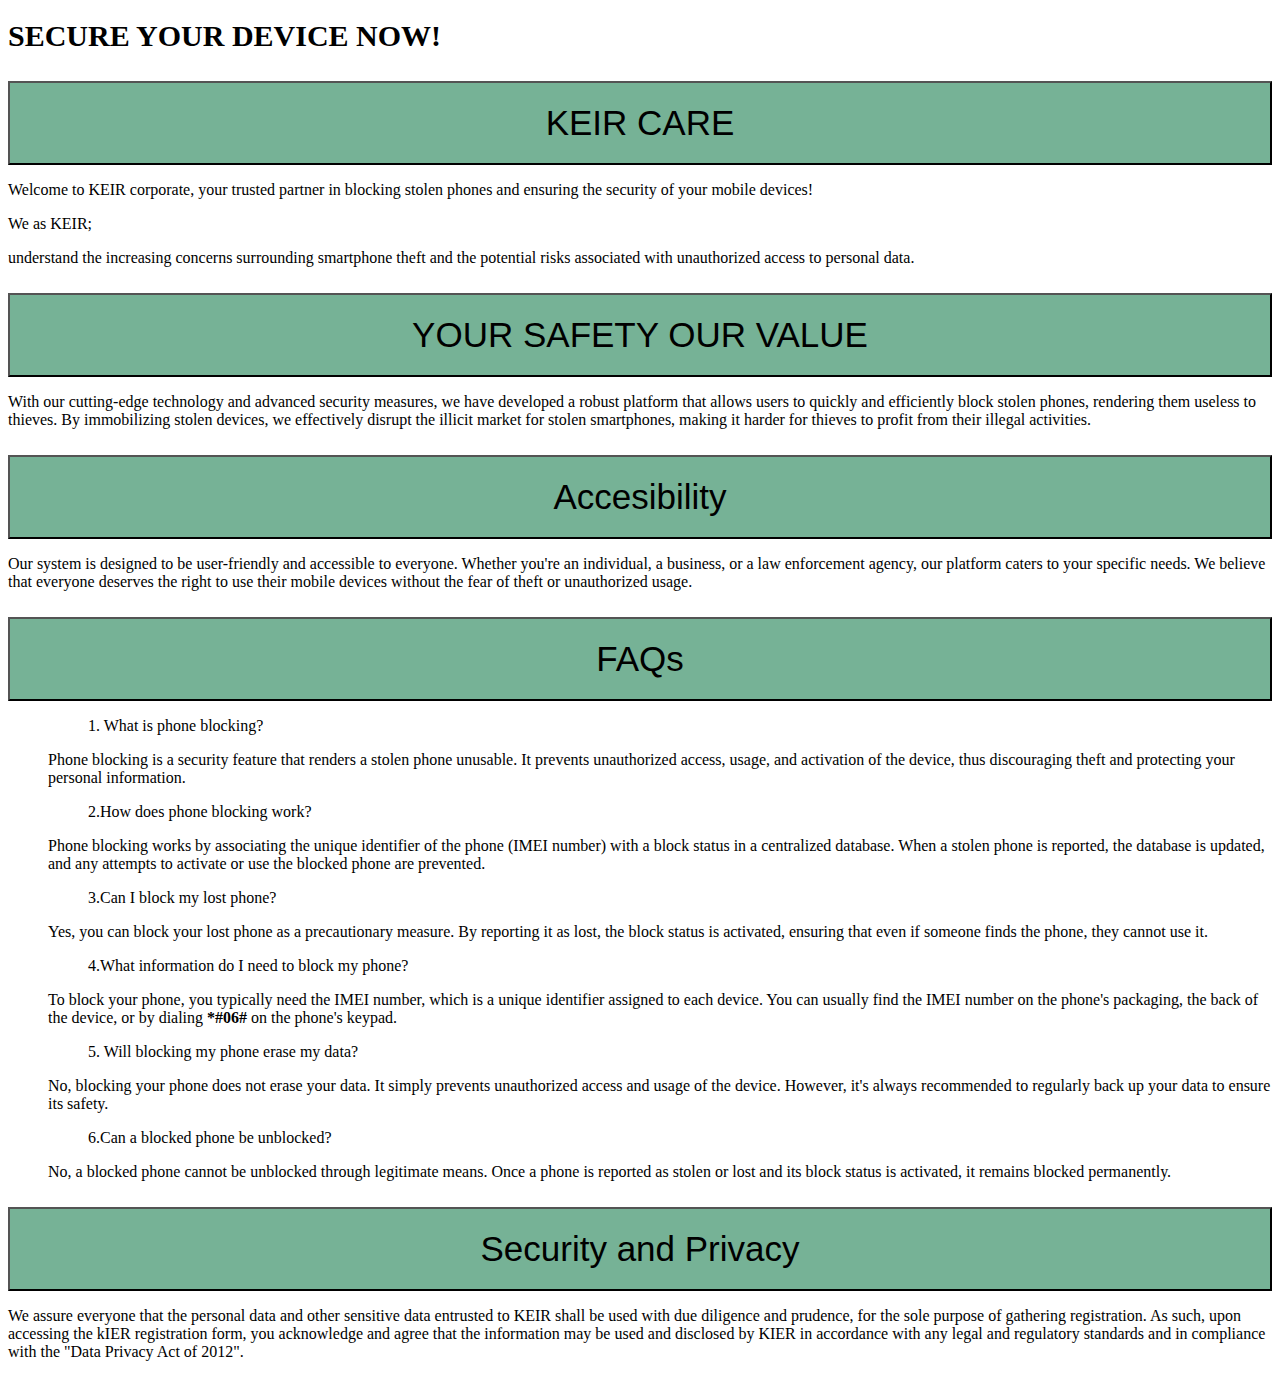
<file: index.html>
<!DOCTYPE html>
  <html>
    <head>
      <title>KEIR - PROJECT</title>
      <link rel="stylesheet" type="text/css" href="style.css">
      <link rel="stylesheet" href="https://fonts.googleapis.com/css2?family=Material+Symbols+Outlined:opsz,wght,FILL,GRAD@20..48,100..700,0..1,-50..200" />
    </head>
      <body>
        <section>
          <div class="main-div">
            <div class="headline">
              <h3><span>SECURE YOUR DEVICE NOW!</span></h3>
            </div>
                  <div>
                    <p><button>KEIR CARE</button></p>
                    <p>
                  Welcome to KEIR corporate, your trusted partner in blocking stolen phones and ensuring the security of your mobile devices! 
                  </p> 
                  <p>We as KEIR;</p>
                    <p>understand the increasing concerns surrounding smartphone theft and the potential risks associated with unauthorized access to personal data.
                    </p>
                    <p><button>YOUR SAFETY OUR VALUE</button></p>
                    <p> With our cutting-edge technology and advanced security measures, we have developed a robust platform that allows users to quickly and efficiently block stolen phones, rendering them useless to thieves. By immobilizing stolen devices, we effectively disrupt the illicit market for stolen smartphones, making it harder for thieves to profit from their illegal activities.
                    </p>
                    <P><button>Accesibility</button></P>
                    <p>
                      Our system is designed to be user-friendly and accessible to everyone. Whether you're an individual, a business, or a law enforcement agency, our platform caters to your specific needs. We believe that everyone deserves the right to use their mobile devices without the fear of theft or unauthorized usage.
                      </p>     
                    </div>
                    <p><button>FAQs</button></p>
                    <ul>
                      <ol>
                        1. What is phone blocking?
                      </ol>
                      <p>Phone blocking is a security feature that renders a stolen phone unusable. It prevents unauthorized access, usage, and activation of the device, thus discouraging theft and protecting your personal information.
                       </p>
                      <ol>
                        2.How does phone blocking work?
                      </ol>
                      <p>Phone blocking works by associating the unique identifier of the phone (IMEI number) with a block status in a centralized database. When a stolen phone is reported, the database is updated, and any attempts to activate or use the blocked phone are prevented.
                        </p>
                      <ol>3.Can I block my lost phone?</ol>
                      <p>Yes, you can block your lost phone as a precautionary measure. By reporting it as lost, the block status is activated, ensuring that even if someone finds the phone, they cannot use it.
                      </p>
                      <ol>
                        4.What information do I need to block my phone?
                      </ol>
                      <p>To block your phone, you typically need the IMEI number, which is a unique identifier assigned to each device. You can usually find the IMEI number on the phone's packaging, the back of the device, or by dialing <strong>*#06#</strong> on the phone's keypad.</p>
                    
                    <ul>
                      5. Will blocking my phone erase my data?
                    </ul>
                    <p>No, blocking your phone does not erase your data. It simply prevents unauthorized access and usage of the device. However, it's always recommended to regularly back up your data to ensure its safety.
                      </p>
                    <ol>6.Can a blocked phone be unblocked?</ol>
                    <p>No, a blocked phone cannot be unblocked through legitimate means. Once a phone is reported as stolen or lost and its block status is activated, it remains blocked permanently.</p>
                    </ul>

                    <p><button>Security and Privacy</button></p>
                    <p>We assure everyone that the personal data and other sensitive data entrusted to KEIR shall be used with due diligence and prudence, for the sole purpose of gathering registration. As such, upon accessing the kIER registration form, you acknowledge and agree that the information may be used and disclosed by KIER in accordance with any legal and regulatory standards and in compliance with the "Data Privacy Act of 2012".  </p>
          </div>
        </section>

      </body>
  </html>
</file>
<file: style.css>
.headline span{
  font-size: 30px;
  
}
div p button{
  width: 100%;
  font-size: 35px;
  padding: 20px;
  background-color: rgba(18, 121, 73, 0.575);
  margin-top: 10px;
  font-weight: 100px;
}

.intro-list{
  font-size: 19px;
  line-height: 26px;


}
ul ol{
  list-style: circle;
  
}
</file>
